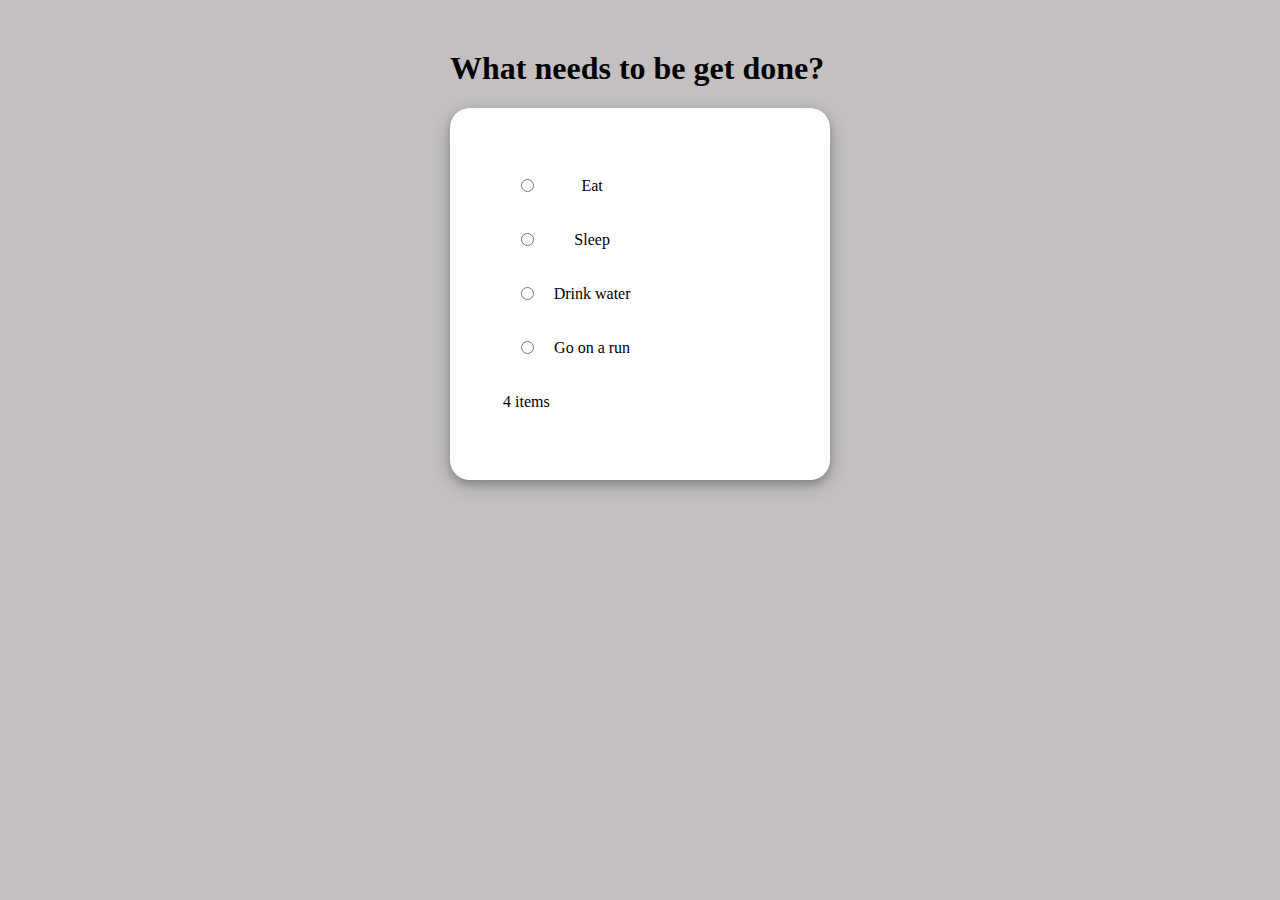
<file: index.html>
<!DOCTYPE html>
<html lang="en">
<head>
    <meta charset="UTF-8">
    <meta name="viewport" content="width=device-width, initial-scale=1.0">
    <title>Radio</title>
    <link rel="stylesheet" href="./styles.css">
    <link rel="stylesheet" href="https://cdnjs.cloudflare.com/ajax/libs/font-awesome/5.15.2/css/all.min.css" integrity="sha512-HK5fgLBL+xu6dm/Ii3z4xhlSUyZgTT9tuc/hSrtw6uzJOvgRr2a9jyxxT1ely+B+xFAmJKVSTbpM/CuL7qxO8w==" crossorigin="anonymous" />
</head>
<body>
    <div class="head">
        <h1>What needs to be get done?</h1>
        <div class="main">
            <table>
                <tr>
                    <td class="button"><input type="radio" name="but"></td>
                    <td><p>Eat</p></td>
                    <td><i class="far fa-trash-alt"></i></td>
                </tr>
                <tr>
                    <td class="button"><input type="radio" name="but"></td>
                    <td><p>Sleep</p></td>
                    <td><i class="far fa-trash-alt"></i></td>
                </tr>
                <tr>
                    <td class="button"><input type="radio" name="but"></td>
                    <td><p>Drink water</p></td>
                    <td><i class="far fa-trash-alt"></i></td>
                </tr>
                <tr>
                    <td class="button"><input type="radio" name="but"></td>
                    <td><p>Go on a run</p></td>
                    <td><i class="far fa-trash-alt"></i></td>
                </tr>
                <tr>
                    <td><p>4 items</p></td>
                </tr>
            </table>
        </div>
    </div>
</body>
</html>
</file>
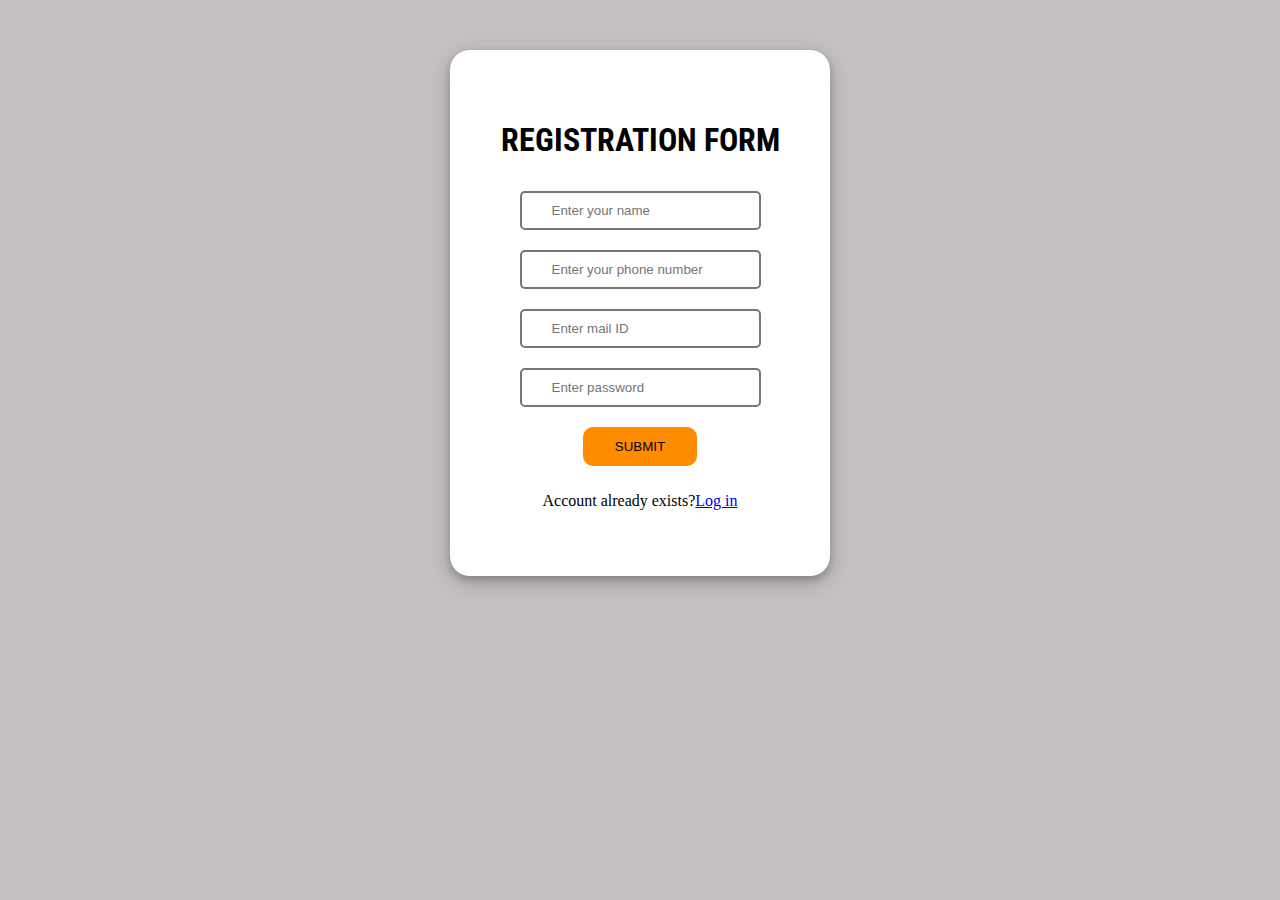
<file: form.html>
<!DOCTYPE html>
<html lang="en">
<head>
    <meta charset="UTF-8">
    <meta name="viewport" content="width=device-width, initial-scale=1.0">
    <title>Registration Form</title>
    <link rel="stylesheet" href="./styles.css">
    <link rel="preconnect" href="https://fonts.gstatic.com">
    <link href="https://fonts.googleapis.com/css2?family=Roboto+Condensed:wght@300&display=swap" rel="stylesheet">
</head>
<body>
    <div class="main">
        <h1>REGISTRATION FORM</h1>
        <form>
           <input type="text" name="name" required placeholder="Enter your name" id="">
           <br>
           <input type="text" name="phone" placeholder="Enter your phone number" id="">
           <br>
           <input type="email" name="email" required placeholder="Enter mail ID" id="">
           <br>
           <input type="password" placeholder="Enter password" required name="password" id="">
           <br>
           <input id="btn" type="submit" value="SUBMIT">
           <br>
           <p>Account already exists?<a href="#">Log in</a></p>
        </form>
    </div>
</body>
</html>
</file>
<file: styles.css>
body{
    background-color: rgb(196, 192, 192);
    margin: 50px 450px;
}
.main{
    background-color: white;
    text-align: center;
    padding: 50px;
    border-radius: 20px;
    box-shadow: 0 4px 8px 0 rgba(0, 0, 0, 0.2), 0 6px 20px 0 rgba(0, 0, 0, 0.19);
}
.main form input{
    padding: 10px 30px;
    margin: 10px;
    border-radius: 5px;
    border-style: solid;
}
.main h1{
    font-family: 'Roboto Condensed';
}
#btn{
    border-radius: 10px;
    border-style: solid;
    border-color: darkorange;
    background-color: darkorange;
}
</file>
